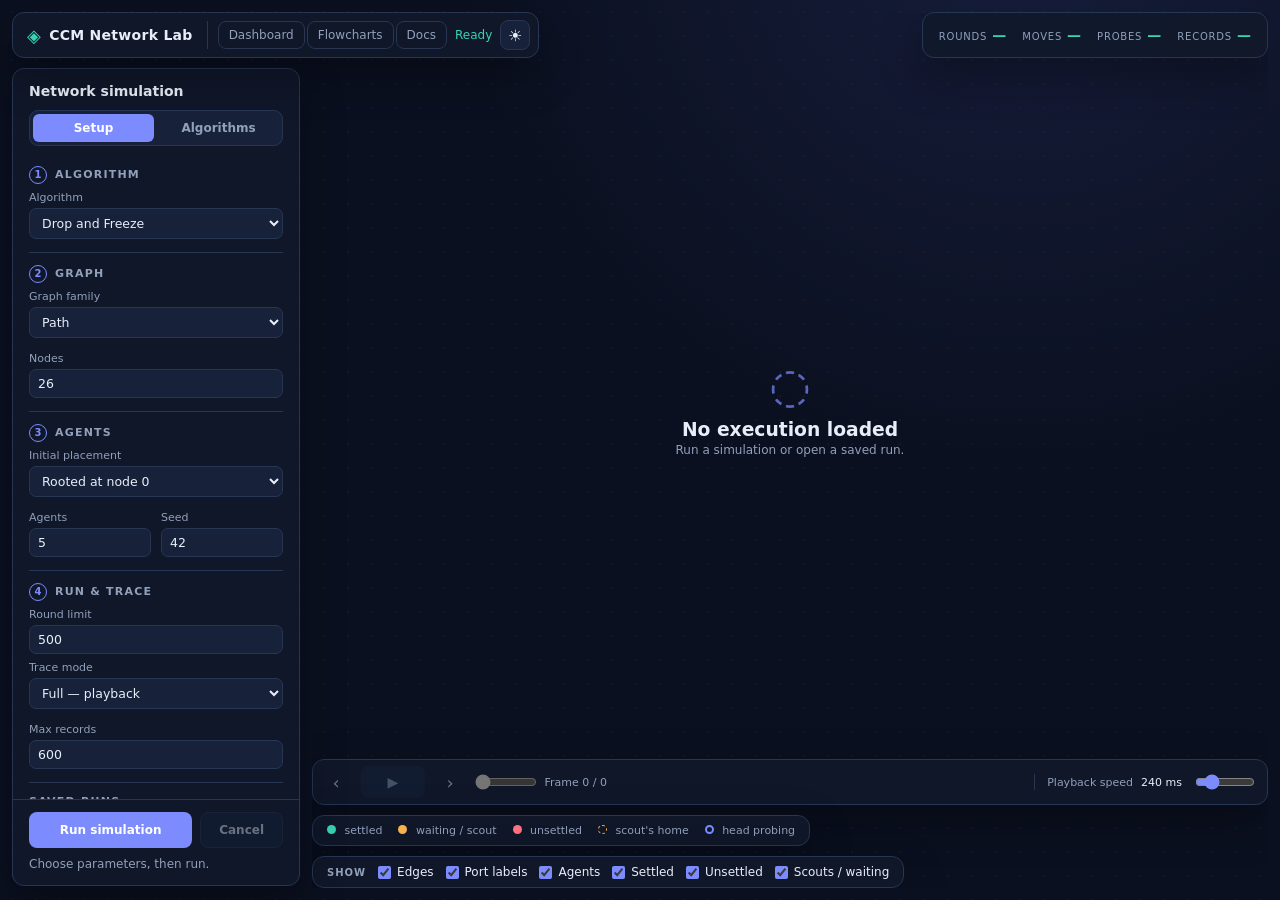
<file: index.html>
<!doctype html>
<html lang="en" data-theme="dark">
<head>
  <meta charset="utf-8">
  <meta name="viewport" content="width=device-width, initial-scale=1">
  <meta name="description" content="Interactive simulator for mobile-agent dispersion algorithms">
  <title>CCM Network Lab</title>
  <link rel="stylesheet" href="./app.css">
</head>
<body class="lab">
  <header class="topbar">
    <div class="brand"><span class="brand-mark" aria-hidden="true">◈</span><span>CCM Network Lab</span></div>
    <div class="top-actions">
      <nav class="top-nav" aria-label="Pages"><a class="text-link" href="./dashboard.html">Dashboard</a><a class="text-link" href="./docs.html">Flowcharts</a><a class="text-link" href="https://github.com/drdebmath/CCMModel/tree/main/docs" target="_blank" rel="noopener noreferrer">Docs</a></nav>
      <span id="engineState" class="engine-state" role="status">Loading…</span>
      <button id="themeToggle" class="icon-button" type="button" aria-label="Switch theme">☀</button>
      <button id="panelToggle" class="icon-button mobile-only" type="button" aria-label="Open controls">☰</button>
    </div>
  </header>

  <div class="app-shell">
    <aside id="controlPanel" class="controls" aria-label="Simulation controls">
      <div class="panel-heading"><div><p class="eyebrow">EXPERIMENT</p><h1>Network simulation</h1></div><button id="closePanel" class="icon-button mobile-only" type="button" aria-label="Close controls">×</button></div>

      <div class="panel-tabs" role="tablist" aria-label="Sidebar">
        <button id="tabParams" class="panel-tab" type="button" role="tab" aria-selected="true" aria-controls="paramsPane">Setup</button><button id="tabAlgos" class="panel-tab" type="button" role="tab" aria-selected="false" aria-controls="algosPane" tabindex="-1">Algorithms</button>
      </div>

      <div class="controls-body">
        <div id="paramsPane" class="tab-pane" role="tabpanel" aria-labelledby="tabParams">
        <section class="control-section"><h2><span class="step" aria-hidden="true">1</span>Algorithm</h2>
          <label>Algorithm<select id="algorithm"><option value="drop">Drop and Freeze</option><option value="help">Help by Scouts</option><option value="p1tree">P1Tree</option><option value="rooted_async">RootedAsync</option></select></label>
          <label id="scheduleWrap" class="hidden">Schedule<select id="schedule"><option value="sync">Synchronous (rounds)</option><option value="async">Asynchronous (epochs)</option></select></label>
          <div id="compareWrap" class="compare hidden">
            <button id="compareSchedules" class="secondary" type="button">Compare schedules</button>
            <p class="hint">Runs this input synchronously and under three seeded asynchronous orders. The final placement must agree.</p>
            <table id="compareTable" class="compare-table hidden" aria-label="Schedule comparison"></table>
          </div>
        </section>

        <section class="control-section"><h2><span class="step" aria-hidden="true">2</span>Graph</h2>
          <label>Graph family<select id="family"><option value="path">Path</option><option value="cycle">Cycle</option><option value="star">Star</option><option value="complete">Complete</option><option value="tree">Balanced tree</option><option value="grid">Grid</option><option value="random">Random connected</option></select></label>
          <div class="two-col"><label>Nodes<input id="nodes" type="number" min="1" max="10000" value="26" inputmode="numeric"></label><label id="gridColumnsWrap" class="hidden">Grid columns<input id="gridColumns" type="number" min="1" max="10000" value="5"></label><label id="treeBranchingWrap" class="hidden">Tree branching<input id="treeBranching" type="number" min="2" max="16" value="2" inputmode="numeric"></label></div>
        </section>

        <section class="control-section"><h2><span class="step" aria-hidden="true">3</span>Agents</h2>
          <label>Initial placement<select id="placement"><option value="rooted">Rooted at node 0</option><option value="groups">Seeded groups</option></select></label>
          <p id="placementNote" class="hint hidden">Help by Scouts, P1Tree and RootedAsync start every agent at node 0; only Drop and Freeze takes groups.</p>
          <div class="two-col"><label>Agents<input id="agents" type="number" min="1" max="10000" value="5" inputmode="numeric"></label><label>Seed<input id="seed" type="number" min="0" max="4294967295" value="42" inputmode="numeric"></label></div>
          <label id="groupsWrap" class="hidden">Groups<input id="groups" type="number" min="1" max="10000" value="3" inputmode="numeric" title="Agents are dealt round-robin onto this many seeded nodes"></label>
        </section>

        <section class="control-section"><h2><span class="step" aria-hidden="true">4</span>Run &amp; trace</h2>
          <label>Round limit<input id="roundLimit" type="number" min="1" max="1000000" value="500" inputmode="numeric"></label>
          <label>Trace mode<select id="traceMode"><option value="off">Off — fastest</option><option value="full" selected>Full — playback</option><option value="bounded">Bounded — capped</option></select></label>
          <div class="two-col"><label id="traceLimitWrap">Max records<input id="traceLimit" type="number" min="0" max="1000000" value="600"></label><label id="sampleEveryWrap" class="hidden">Sample every<input id="sampleEvery" type="number" min="1" max="1000000" value="4"></label></div>
        </section>

        <section class="control-section"><h2>Saved runs</h2>
          <div class="file-actions"><button id="export" class="secondary" type="button" disabled>Save run</button><label class="file-button secondary">Open saved run<input id="import" type="file" accept="application/json,.json"></label></div>
        </section>
        </div>

        <div id="algosPane" class="tab-pane" role="tabpanel" aria-labelledby="tabAlgos" hidden>
      <section class="control-section glossary"><h2>About the algorithms</h2>
        <p class="glossary-intro">Each algorithm disperses agents so that every node ends up holding at most one. They differ in how a node is chosen and who does the looking.</p>
        <details><summary>Drop and Freeze</summary><div><p>Runs in three phases per round. <b>Probe out:</b> the unsettled agents standing on a node fan out, one per distinct port, to look at a neighbour. <b>Probe back:</b> each returns carrying one bit — whether the node it saw was already occupied. <b>Move out:</b> if the current node is unoccupied one agent settles there and freezes, and the rest move on together through a port a probe reported empty. When no empty port is left the group backtracks along the port it first arrived by, so the walk is a DFS with the settled agents holding the tree.</p><p class="glossary-note"><b>Legacy baseline.</b> Preserves the behaviour of this repository's original implementation. Not a literal port of a published algorithm. <a href="https://github.com/drdebmath/CCMModel/blob/main/docs/algorithm-flowcharts.md#drop-and-freeze" target="_blank" rel="noopener noreferrer">Flowchart and code</a> · <a href="https://github.com/drdebmath/CCMModel/blob/main/docs/behavior-spec.md" target="_blank" rel="noopener noreferrer">behaviour spec</a></p></div></details>
        <details><summary>Help by Scouts</summary><div><p>Also a DFS, but settled agents help. A settled agent whose node can spare it <b>vacates</b> and travels with the unsettled group as a scout, which lets several ports be probed in the same round instead of one at a time. Scouts later <b>retrace</b> the tree in post-order and drop back onto the nodes they own, so the dispersion still ends one agent per node.</p><p class="glossary-note"><b>Legacy baseline.</b> Preserves the behaviour of this repository's original implementation. Not a literal port of a published algorithm. <a href="https://github.com/drdebmath/CCMModel/blob/main/docs/algorithm-flowcharts.md#help-by-scouts" target="_blank" rel="noopener noreferrer">Flowchart and code</a> · <a href="https://github.com/drdebmath/CCMModel/blob/main/docs/behavior-spec.md" target="_blank" rel="noopener noreferrer">behaviour spec</a></p></div></details>
        <details><summary>P1Tree</summary><div><p>Builds a <b>port-one tree</b>: a spanning tree in which every node has at least one incident tree edge carrying port 1 at one of its two ends. Each edge is classified by the pair of port numbers at its ends — <code>tp1</code>, <code>t11</code>, <code>t1q</code> or <code>tpq</code>, where <code>tpq</code> is the only kind with port 1 at neither end — and the DFS prefers them in the order <code>tp1 &gt; t11 ~ t1q &gt; tpq</code>. A node reached only through a <code>tpq</code> edge cannot keep it as its parent, so it is parked as <b>partiallyVisited</b> and waits; when the DFS later arrives from that node's port-1 neighbour, the tree edge is swapped for the port-1 one and the node becomes ordinary. Agents settle one per node as the DFS discovers them, which is the dispersion.</p><p><b>Parallel probe:</b> the scouts take a port each and step out together, then all return in the next round reporting what they found, so a neighbourhood search costs two rounds rather than two per port. The parent port is skipped. With fewer scouts than ports the assignment repeats.</p><p><b>Vacating:</b> a settled agent whose node can spare it travels with the head as a scout, which is what keeps enough scouts to probe in parallel once every agent has settled. A closing <b>retrace</b> walks the tree in post-order and puts each scout back on the node it owns.</p><p class="glossary-note">Implements Definition&nbsp;1, Algorithm&nbsp;2 (<code>DFS_P1Tree</code>), the parallel probe, vacating and retrace of Pattanayak, Kshemkalyani, Kumar, Molla and Sharma, <i>Optimal Dispersion Under Asynchrony</i> (arXiv:2507.01298). The scheduler here is synchronous, so these round counts are not the paper's O(k) epoch bound. <a href="https://github.com/drdebmath/CCMModel/blob/main/docs/algorithm-flowcharts.md#p1tree" target="_blank" rel="noopener noreferrer">Flowchart and code</a> · <a href="https://github.com/drdebmath/CCMModel/blob/main/docs/p1tree.md" target="_blank" rel="noopener noreferrer">implementation notes</a></p></div></details>
        <details><summary>RootedAsync</summary><div><p>The same paper's asynchronous algorithm, <code>RootedAsync</code>, built on the P1Tree above but run <b>agent by agent</b>. Each agent sees only the agents at its own node, writes its own memory and at most one of theirs, and moves along one port per cycle. A probe's answer comes from rules R1 to R3c: a scout that finds nobody home walks to the node's port-1 neighbour, and once more if needed, then the group recognises a vacated node from what its own members remember. The simulator checks every such answer against the truth and stops on any disagreement.</p><p>Pick the <b>Schedule</b> under the algorithm menu. <b>Synchronous</b> runs every agent once per round. <b>Asynchronous</b>, the paper's own setting, activates one agent at a time in a random order drawn from the seed, so agents overtake each other and a scout can sit on an edge, seen at neither end; time is then counted in <b>epochs</b>, the shortest intervals in which every agent completes a cycle. The final placement is the same either way.</p><p class="glossary-note">Implements Algorithms 2 to 6 of Pattanayak, Kshemkalyani, Kumar, Molla and Sharma, <i>Optimal Dispersion Under Asynchrony</i> (arXiv:2507.01298), with eleven repairs to the pseudocode, two of them found by the simulator's own check. <a href="https://github.com/Mr-Wide/CCMModel/blob/Mr-Wide-P1tree/docs/2507.01298-optimal-dispersion-under-asynchrony/gap-and-trace-note.md" target="_blank" rel="noopener noreferrer">Gap and trace note</a></p></div></details>
        <p class="glossary-note">Ports are numbered from 0 here, so the paper's <b>port 1</b> is the port labelled <b>0</b> in the view above.</p>
        <p class="glossary-note"><a href="https://github.com/drdebmath/CCMModel/tree/main/docs" target="_blank" rel="noopener noreferrer">All documentation</a>, including what each metric counts and what it does not.</p>
      </section>
        </div>
      </div>

      <div class="run-bar">
        <div class="run-actions"><button id="run" class="primary" type="button">Run simulation</button><button id="cancel" class="secondary" type="button" disabled>Cancel</button></div>
        <p id="message" class="message" role="status">Choose parameters, then run.</p>
      </div>
    </aside>

    <main class="workspace">
      <div class="workspace-head">
        <div><p class="eyebrow">LIVE VIEW</p><h2 id="runTitle">Ready to simulate</h2></div>
        <div class="metrics" aria-live="polite"><span><b id="rounds">—</b><small id="roundsUnit">rounds</small></span><span><b id="moves">—</b><small>moves</small></span><span><b id="probes">—</b><small>probes</small></span><span><b id="recordCount">—</b><small>records</small></span></div>
      </div>

      <div id="canvasWrap" class="canvas-wrap"><canvas id="networkCanvas" aria-label="Network visualization" tabindex="0"></canvas><div id="emptyState" class="empty-state"><span class="empty-icon">◌</span><h3>No execution loaded</h3><p>Run a simulation or open a saved run.</p></div><div id="tooltip" class="tooltip" hidden></div></div>

      <div class="playback" aria-label="Playback controls">
        <button id="prev" type="button" disabled aria-label="Previous frame">‹</button><button id="play" type="button" disabled aria-label="Play or pause">▶</button><button id="next" type="button" disabled aria-label="Next frame">›</button>
        <input id="timeline" type="range" min="0" max="0" value="0" disabled aria-label="Playback timeline">
        <span id="frameLabel">Frame 0 / 0</span>
        <span id="probeInfo" class="probe-info" aria-live="polite"></span>
        <label class="speed">Playback speed <output id="speedValue">240 ms</output><input id="speed" type="range" min="40" max="1000" step="20" value="240"></label>
      </div>

      <div class="view-bar">
        <div class="legend"><span><i class="dot settled"></i> settled</span><span><i class="dot waiting"></i> waiting / scout</span><span><i class="dot unsettled"></i> unsettled</span><span><i class="dot home"></i> scout's home</span><span><i class="dot probing"></i> head probing</span><span id="legendTip" class="legend-tip">Hover a node for details</span></div>
        <div class="view-filters" role="group" aria-label="Display filters"><span class="view-filters-title">Show</span><label><input id="showEdges" type="checkbox" checked> Edges</label><label><input id="showPorts" type="checkbox" checked> Port labels</label><label><input id="showAgents" type="checkbox" checked> Agents</label><label><input id="showSettled" type="checkbox" checked> Settled</label><label><input id="showUnsettled" type="checkbox" checked> Unsettled</label><label><input id="showScout" type="checkbox" checked> Scouts / waiting</label></div>
      </div>
    </main>
  </div>
  <div id="panelScrim" class="panel-scrim" aria-hidden="true"></div>
  <footer>CCM Network Lab · <a href="https://github.com/drdebmath/CCMModel">source</a></footer>
  <script>
    // Sidebar tabs work without the engine, so they live outside the WASM bootstrap.
    (() => {
      const tabs = [...document.querySelectorAll('.panel-tab')];
      const body = document.querySelector('.controls-body');
      const select = (tab) => {
        for (const t of tabs) {
          const on = t === tab;
          t.setAttribute('aria-selected', String(on));
          t.tabIndex = on ? 0 : -1;
          document.getElementById(t.getAttribute('aria-controls')).hidden = !on;
        }
        body.scrollTop = 0;
      };
      for (const tab of tabs) {
        tab.addEventListener('click', () => select(tab));
        tab.addEventListener('keydown', (event) => {
          const step = { ArrowRight: 1, ArrowLeft: -1 }[event.key];
          if (!step) return;
          const next = tabs[(tabs.indexOf(tab) + step + tabs.length) % tabs.length];
          select(next);
          next.focus();
        });
      }
    })();
  </script>
  <script type="module">
    // The manifest is fetched once here and the build id handed to main.js in
    // its own import URL, so the main thread does not request it twice.
    const engine = document.getElementById('engineState');
    const message = document.getElementById('message');
    try {
      const response = await fetch('./wasm/web/manifest.json', { cache: 'no-store' });
      if (!response.ok) throw new Error(`manifest returned ${response.status}`);
      const { buildId } = await response.json();
      if (!buildId) throw new Error('manifest has no build id');
      await import(`./main.js?v=${encodeURIComponent(buildId)}`);
    } catch (error) {
      // An uncaught throw here left the page on "Checking WASM..." forever with
      // the only trace in a console nobody is watching.
      engine.textContent = 'Unavailable';
      engine.className = 'engine-state error';
      message.textContent =
        `The simulator could not start (${error.message}). Try reloading the page.`;
      message.className = 'message error';
    }
  </script>
</body>
</html>
</file>
<file: app.css>
/* CCM Network Lab — application shell, controls, and canvas viewport.
 *
 * Layout contract: the page is a viewport-height flex column
 * (topbar / shell / footer).  The shell is a grid of controls + workspace, and
 * the workspace is a flex column whose canvas is the only element that
 * absorbs leftover space.  Every ancestor of the canvas therefore sets
 * `min-height:0` so the flex/grid automatic minimum size cannot push the
 * canvas past the fold.  The canvas is absolutely positioned inside its wrap
 * so its intrinsic size never feeds back into layout.
 */

/* ---------------------------------------------------------------- tokens - */

:root {
  font-family: Inter, ui-sans-serif, system-ui, -apple-system, BlinkMacSystemFont, "Segoe UI", sans-serif;
  color-scheme: dark;

  --bg: #0b1020;
  --panel: #11192b;
  --panel-2: #17223a;
  --border: #263653;
  --text: #e8eef9;
  --muted: #91a0bb;
  --accent: #7c8cff;
  --accent-2: #39d3b4;
  --warn: #f6b44f;
  --danger: #ff7183;
  --canvas: #0e1628;
  --shadow: 0 16px 45px #0005;

  /* Chrome heights are tokens so the drawer and any offset math stay in sync
   * with the real bars instead of repeating magic numbers. */
  --topbar-h: 64px;
  --footer-h: 41px;

  --sidebar-w: clamp(288px, 21vw, 352px);
  --workspace-pad: clamp(18px, 3vw, 38px);
  --workspace-gap: 15px;

  /* Floor for the canvas.  Capped against the viewport so a short window
   * shrinks the canvas instead of overflowing the page. */
  --canvas-min: min(440px, 46vh);
}

html[data-theme="light"] {
  color-scheme: light;
  --bg: #f4f7fb;
  --panel: #fff;
  --panel-2: #f0f4fa;
  --border: #d8e0ec;
  --text: #182237;
  --muted: #60708a;
  --canvas: #fbfcfe;
  --shadow: 0 16px 45px #31415b1c;
}

/* ------------------------------------------------------------------ base - */

* {
  box-sizing: border-box;
}

body {
  margin: 0;
  background: var(--bg);
  color: var(--text);
  background-image:
    radial-gradient(circle at 80% -10%, #586bda24, transparent 40%),
    radial-gradient(#ffffff08 1px, transparent 1px);
  background-size: auto, 24px 24px;

  /* A definite height, not min-height: the shell below resolves `flex:1`
   * against it, and without it the grid row sizes to the tall controls column
   * and pushes the canvas past the fold.  dvh keeps that height inside the
   * visible area when a mobile URL bar is showing; vh is the fallback.
   * Each column scrolls itself, so the page never does. */
  height: 100vh;
  height: 100dvh;
  overflow: hidden;
  display: flex;
  flex-direction: column;
}

button,
input,
select {
  font: inherit;
}

button {
  cursor: pointer;
}

button:disabled {
  cursor: not-allowed;
  opacity: .42;
}

/* ---------------------------------------------------------------- topbar - */

.topbar {
  flex: 0 0 auto;
  height: var(--topbar-h);
  padding: 0 clamp(16px, 3vw, 42px);
  border-bottom: 1px solid var(--border);
  display: flex;
  align-items: center;
  justify-content: space-between;
  gap: 12px;
  background: color-mix(in srgb, var(--panel) 88%, transparent);
  backdrop-filter: blur(12px);
  position: sticky;
  top: 0;
  z-index: 5;
}

.brand {
  display: flex;
  align-items: baseline;
  gap: 9px;
  font-weight: 700;
  letter-spacing: .02em;
  min-width: 0;
}

.brand > span {
  white-space: nowrap;
  overflow: hidden;
  text-overflow: ellipsis;
}

.brand small {
  color: var(--muted);
  font-size: 11px;
  font-weight: 500;
  letter-spacing: .08em;
  text-transform: uppercase;
  white-space: nowrap;
}

.brand-mark {
  color: var(--accent-2);
  font-size: 24px;
  flex: 0 0 auto;
}

.top-actions {
  display: flex;
  align-items: center;
  gap: 10px;
  flex: 0 0 auto;
}

.top-nav {
  display: flex;
  align-items: center;
  gap: 2px;
  padding-right: 10px;
  border-right: 1px solid var(--border);
}

.engine-state {
  font-size: 12px;
  color: var(--muted);
  white-space: nowrap;
}

.engine-state.ready {
  color: var(--accent-2);
}

.engine-state.error {
  color: var(--danger);
}

.icon-button {
  border: 1px solid var(--border);
  background: var(--panel-2);
  color: var(--text);
  border-radius: 9px;
  width: 34px;
  height: 34px;
  flex: 0 0 auto;
}

/* ----------------------------------------------------------------- shell - */

.app-shell {
  flex: 1 1 auto;
  min-height: 0;
  display: grid;
  grid-template-columns: minmax(0, var(--sidebar-w)) minmax(0, 1fr);
  grid-template-rows: minmax(0, 1fr);
  /* Neither column may push the pair wider than the shell. */
  max-width: 100%;
  overflow: hidden;
}

/* The panel is a column of three: heading, a scrolling body, and a run bar
 * pinned to the bottom so "Run simulation" never scrolls out of reach. */
.controls {
  min-height: 0;
  min-width: 0;
  background: color-mix(in srgb, var(--panel) 95%, transparent);
  border-right: 1px solid var(--border);
  display: flex;
  flex-direction: column;
  overflow: hidden;
}

.controls-body {
  flex: 1 1 auto;
  min-height: 0;
  overflow: auto;
  overscroll-behavior: contain;
  padding: 0 20px 12px;
}

.run-bar {
  flex: 0 0 auto;
  padding: 14px 20px 16px;
  border-top: 1px solid var(--border);
  background: var(--panel);
  box-shadow: 0 -10px 24px #0002;
}

.panel-scrim {
  display: none;
}

.panel-heading {
  flex: 0 0 auto;
  display: flex;
  justify-content: space-between;
  align-items: flex-start;
  gap: 12px;
  padding: 22px 20px 16px;
}

.eyebrow {
  color: var(--accent-2);
  font-size: 10px;
  font-weight: 750;
  letter-spacing: .15em;
  margin: 0 0 6px;
}

.panel-heading h1,
.workspace-head h2 {
  font-size: 20px;
  line-height: 1.2;
  margin: 0;
}

/* --------------------------------------------------------------- controls - */

/* Sidebar tabs: run parameters and the algorithm notes share the panel. */
.panel-tabs {
  flex: 0 0 auto;
  display: grid;
  grid-template-columns: 1fr 1fr;
  gap: 4px;
  margin: 0 20px 12px;
  padding: 3px;
  border: 1px solid var(--border);
  border-radius: 9px;
  background: var(--panel-2);
}

.panel-tab {
  border: 0;
  border-radius: 6px;
  background: transparent;
  color: var(--muted);
  font-size: 12px;
  font-weight: 650;
  padding: 7px 8px;
  cursor: pointer;
}

.panel-tab:hover {
  color: var(--text);
}

.panel-tab[aria-selected="true"] {
  background: var(--accent);
  color: #fff;
}

.tab-pane[hidden] {
  display: none;
}

/* Each pane opens directly under the tabs, so its first rule is redundant. */
.tab-pane > .control-section:first-child {
  border-top: 0;
  padding-top: 4px;
}

/* The setup pane runs slightly smaller than the rest of the page so every
 * section, through saved executions, fits a laptop-height panel. */
#paramsPane .control-section {
  padding: 12px 0 6px;
}

#paramsPane .control-section h2 {
  font-size: 11px;
  margin-bottom: 6px;
}

#paramsPane .control-section label {
  font-size: 11px;
  gap: 4px;
  margin: 7px 0;
}

#paramsPane input[type=number],
#paramsPane select {
  font-size: 12.5px;
  padding: 6px 8px;
}

#paramsPane .two-col {
  row-gap: 0;
}

#paramsPane .secondary {
  padding: 8px 10px;
  font-size: 11.5px;
}

#paramsPane .help-note {
  font-size: 11px;
}

.control-section {
  border-top: 1px solid var(--border);
  padding: 16px 0 10px;
  min-width: 0;
}

.control-section h2 {
  display: flex;
  align-items: center;
  font-size: 12px;
  text-transform: uppercase;
  letter-spacing: .11em;
  color: var(--muted);
  margin: 0 0 12px;
}

/* Numbered steps: the sections read top to bottom in the order a run is set up. */
.step {
  display: inline-grid;
  place-items: center;
  width: 18px;
  height: 18px;
  margin-right: 8px;
  border-radius: 50%;
  border: 1px solid var(--accent);
  color: var(--accent);
  font-size: 10px;
  letter-spacing: 0;
}

.control-section label {
  position: relative;
  display: flex;
  flex-direction: column;
  min-width: 0;
  gap: 6px;
  font-size: 12px;
  color: var(--muted);
  margin: 10px 0;
}

/* The live slider value sits on the label's own line.  Taking it out of flow
 * beats the negative-margin pull it replaces: the range input below keeps its
 * natural position at every width. */
.control-section label > output {
  position: absolute;
  top: 0;
  right: 0;
  color: var(--text);
  font-size: 11px;
}

/* auto-fit collapses these to one column when the panel is narrow, so no
 * breakpoint has to know how many fields a row holds. */
.two-col {
  display: grid;
  grid-template-columns: repeat(auto-fit, minmax(118px, 1fr));
  gap: 10px;
}

.two-col label {
  min-width: 0;
}

input[type=number],
select {
  width: 100%;
  border: 1px solid var(--border);
  border-radius: 7px;
  background: var(--panel-2);
  color: var(--text);
  padding: 8px 9px;
  outline: none;
}

input:focus,
select:focus,
button:focus-visible {
  border-color: var(--accent);
  box-shadow: 0 0 0 3px #7c8cff30;
  outline: none;
}

input[type=range] {
  accent-color: var(--accent);
  width: 100%;
  /* The UA stylesheet puts a 2px margin on inputs. Combined with width:100%
     that is wider than the container, which gave the control panel a permanent
     horizontal scrollbar. */
  margin: 0;
  min-width: 0;
}

.checks {
  display: grid;
  grid-template-columns: repeat(auto-fit, minmax(112px, 1fr));
  gap: 10px;
}

.checks label {
  display: flex;
  flex-direction: row;
  align-items: center;
  gap: 7px;
  margin: 0;
  color: var(--text);
  font-size: 12px;
}

.checks input {
  accent-color: var(--accent);
  flex: 0 0 auto;
}

.file-actions {
  display: grid;
  grid-template-columns: repeat(auto-fit, minmax(120px, 1fr));
  gap: 8px;
  margin-bottom: 12px;
}

/* Run takes the width; the second button only needs to be findable. */
.run-actions {
  display: grid;
  grid-template-columns: minmax(0, 1fr) auto;
  gap: 8px;
}

.run-actions .secondary {
  padding-inline: 18px;
}

.primary,
.secondary {
  border: 1px solid transparent;
  border-radius: 8px;
  padding: 10px 12px;
  font-size: 12px;
  font-weight: 700;
}

.primary {
  background: var(--accent);
  color: #fff;
}

.primary:hover {
  filter: brightness(1.1);
}

.secondary {
  background: var(--panel-2);
  color: var(--text);
  border-color: var(--border);
}

.secondary:hover {
  border-color: var(--accent);
}

.file-button {
  text-align: center;
  cursor: pointer;
}

.file-button input {
  display: none;
}

.message {
  min-height: 2.9em;
  margin: 10px 0 0;
  color: var(--muted);
  font-size: 12px;
  line-height: 1.45;
}

.message.error {
  color: var(--danger);
}

.message.busy {
  color: var(--warn);
}
/* ------------------------------------------------------------ dashboard --- */

.text-link {
  color: var(--muted);
  text-decoration: none;
  font-size: 12px;
  padding: 6px 10px;
  border-radius: 8px;
  border: 1px solid var(--border);
  white-space: nowrap;
}

.text-link:hover {
  color: var(--text);
  border-color: var(--accent);
}

/* The chart needs less height than the network view; the table below it gets
   the remainder. */
.chart-wrap {
  flex: 1 1 auto;
  min-height: min(340px, 42vh);
}

.chart-legend {
  flex: 0 0 auto;
  display: flex;
  flex-wrap: wrap;
  gap: 8px 18px;
  font-size: 11px;
  color: var(--muted);
}

.chart-legend span {
  display: inline-flex;
  align-items: center;
  gap: 7px;
}

.swatch {
  display: inline-block;
  width: 10px;
  height: 10px;
  border-radius: 3px;
  flex: 0 0 auto;
}

/* The table is the relief for the light-mode contrast warning on three series
   slots, and the form numbers are actually read from. It scrolls in its own
   box so a wide sweep never widens the page. */
.results-scroll {
  flex: 0 1 auto;
  min-height: 0;
  overflow: auto;
  border: 1px solid var(--border);
  border-radius: 12px;
  background: var(--panel);
}

.results-table table {
  border-collapse: collapse;
  width: 100%;
  font-size: 11.5px;
}

.results-table th,
.results-table td {
  padding: 7px 12px;
  text-align: right;
  white-space: nowrap;
  border-bottom: 1px solid var(--border);
}

.results-table thead th {
  position: sticky;
  top: 0;
  background: var(--panel-2);
  color: var(--muted);
  font-weight: 600;
  text-align: right;
}

/* The first column holds names, not numbers, in both the head and the body. */
.results-table thead th:first-child {
  text-align: left;
}

.results-table tbody th {
  text-align: left;
  font-weight: 600;
  color: var(--text);
  display: flex;
  align-items: center;
  gap: 8px;
}

.results-table td {
  color: var(--text);
  font-variant-numeric: tabular-nums;
}

/* A run that hit its round limit did not disperse; its number is a floor, not
   a cost, and the chart draws the same point hollow. */
.results-table td.capped {
  color: var(--warn);
}

.results-table td.capped::after {
  content: "*";
}

.results-table tbody tr:last-child th,
.results-table tbody tr:last-child td {
  border-bottom: 0;
}

@media (max-width: 900px) {
  .chart-wrap {
    min-height: min(300px, 46vh);
  }
}
/* ---------------------------------------------------------- docs page --- */

.docs-shell {
  flex: 1 1 auto;
  min-height: 0;
  display: flex;
  flex-direction: column;
  gap: 12px;
  padding: clamp(14px, 2.2vw, 26px);
}

.docs-bar {
  display: flex;
  flex-wrap: wrap;
  align-items: center;
  justify-content: space-between;
  gap: 12px;
}

.chart-tabs {
  display: flex;
  flex-wrap: wrap;
  gap: 8px;
}

.chart-tab {
  border: 1px solid var(--border);
  background: var(--panel-2);
  color: var(--muted);
  border-radius: 999px;
  padding: 8px 16px;
  font-size: 12px;
  font-weight: 650;
}

.chart-tab:hover {
  color: var(--text);
  border-color: var(--accent);
}

.chart-tab.active {
  background: var(--accent);
  border-color: var(--accent);
  color: #fff;
}

.zoom-controls {
  display: flex;
  align-items: center;
  gap: 8px;
}

.zoom-level {
  font-size: 11px;
  color: var(--muted);
  min-width: 44px;
  text-align: center;
  font-variant-numeric: tabular-nums;
}

.docs-hint {
  margin: 0;
  font-size: 11.5px;
  color: var(--muted);
}

.docs-main {
  flex: 1 1 auto;
  min-height: 0;
  display: grid;
  grid-template-columns: minmax(0, 1fr) minmax(0, 0fr);
  /* Bounds the row: without it the code pane's content sets the row height and
     the chart, which is sized to the row, grows with it. */
  grid-template-rows: minmax(0, 1fr);
  gap: 0;
  transition: grid-template-columns .18s ease;
}

/* The code pane takes its share only once something is being read. */
.docs-main:has(.code-pane.open) {
  grid-template-columns: minmax(0, 1fr) minmax(0, 460px);
  gap: 14px;
}

.charts {
  position: relative;
  min-width: 0;
  min-height: min(620px, 68vh);
  border: 1px solid var(--border);
  border-radius: 14px;
  background: var(--canvas);
  box-shadow: var(--shadow);
  overflow: hidden;
  cursor: grab;
}

.charts:active {
  cursor: grabbing;
}

.chart-panel {
  position: absolute;
  inset: 0;
  display: flex;
  flex-direction: column;
}

.chart-blurb {
  margin: 0;
  padding: 14px 18px;
  font-size: 11.5px;
  line-height: 1.55;
  color: var(--muted);
  border-bottom: 1px solid var(--border);
  background: color-mix(in srgb, var(--panel) 70%, transparent);
  position: relative;
  z-index: 1;
}

.chart-frame {
  flex: 1 1 auto;
  min-height: 0;
  overflow: hidden;
}

/* The stage fills the frame and the SVG's viewBox does the fitting, so a scale
   of 1 already shows the whole chart as large as it will go. Zoom is then
   purely the reader's, not a correction for a badly sized diagram. */
.chart-stage {
  width: 100%;
  height: 100%;
  transform-origin: center center;
  will-change: transform;
}

.chart {
  width: 100%;
  height: 100%;
  display: block;
}

/* --- diagram marks. Written against the theme tokens so the charts follow
   the light/dark toggle instead of baking one theme in. --- */

.chart .edge {
  fill: none;
  stroke: var(--border);
  stroke-width: 1.6;
}

.chart .edge.aside {
  stroke-dasharray: 4 4;
  opacity: .75;
}

.chart marker path {
  fill: var(--border);
}

.chart .edge-label {
  fill: var(--muted);
  font-size: 11px;
  font-family: Inter, ui-sans-serif, system-ui, sans-serif;
  text-anchor: middle;
  dominant-baseline: middle;
  paint-order: stroke;
  stroke: var(--canvas);
  stroke-width: 4px;
  stroke-linejoin: round;
}

.chart .node text {
  fill: var(--text);
  font-size: 12.5px;
  font-family: ui-monospace, SFMono-Regular, Menlo, monospace;
  text-anchor: middle;
  dominant-baseline: middle;
  pointer-events: none;
}

.chart .node rect,
.chart .node polygon {
  fill: var(--panel-2);
  stroke: var(--border);
  stroke-width: 1.4;
}

.chart .entry rect {
  fill: color-mix(in srgb, var(--accent) 22%, var(--panel-2));
  stroke: var(--accent);
}

.chart .terminal rect {
  fill: color-mix(in srgb, var(--accent-2) 18%, var(--panel-2));
  stroke: var(--accent-2);
}

.chart .aside rect {
  fill: transparent;
  stroke-dasharray: 5 4;
}

.chart .aside text {
  fill: var(--muted);
  font-size: 11.5px;
}

/* A box that carries code invites a click. */
.chart .has-code {
  cursor: pointer;
}

.chart .has-code:hover rect,
.chart .has-code:hover polygon,
.chart .has-code:focus-visible rect,
.chart .has-code:focus-visible polygon {
  stroke: var(--accent);
  stroke-width: 2.2;
}

.chart .has-code:focus-visible {
  outline: none;
}

.chart .selected rect,
.chart .selected polygon {
  stroke: var(--accent);
  stroke-width: 2.6;
  fill: color-mix(in srgb, var(--accent) 16%, var(--panel-2));
}

/* --- the code pane --- */

.code-pane {
  min-width: 0;
  min-height: 0;
  overflow: hidden;
  display: none;
  flex-direction: column;
  border: 1px solid var(--border);
  border-radius: 14px;
  background: var(--panel);
  box-shadow: var(--shadow);
}

.code-pane.open {
  display: flex;
}

.code-head {
  display: flex;
  align-items: flex-start;
  justify-content: space-between;
  gap: 12px;
  padding: 14px 16px 6px;
}

.code-head h2 {
  margin: 0;
  font-size: 15px;
  font-family: ui-monospace, SFMono-Regular, Menlo, monospace;
}

.code-source {
  margin: 0;
  padding: 0 16px 10px;
  font-size: 10.5px;
  color: var(--muted);
  font-family: ui-monospace, SFMono-Regular, Menlo, monospace;
  border-bottom: 1px solid var(--border);
}

.code-body {
  flex: 1 1 auto;
  min-height: 0;
  margin: 0;
  padding: 14px 16px;
  overflow: auto;
  font-family: ui-monospace, SFMono-Regular, Menlo, monospace;
  font-size: 11.5px;
  line-height: 1.55;
  color: var(--text);
  tab-size: 4;
  white-space: pre;
}

@media (max-width: 900px) {
  /* One column, so the two panes stack and the page scrolls instead of each
     pane scrolling inside a fixed shell. */
  body:has(.docs-shell) {
    height: auto;
    min-height: 100vh;
    min-height: 100dvh;
    overflow: visible;
  }

  .docs-main,
  .docs-main:has(.code-pane.open) {
    grid-template-columns: minmax(0, 1fr);
    grid-template-rows: auto auto;
    gap: 14px;
  }

  .charts {
    min-height: min(460px, 56vh);
  }

  .code-pane {
    max-height: 70vh;
  }
}

/* ----------------------------------------------------------- glossary --- */

.glossary summary {
  cursor: pointer;
  padding: 7px 0;
  font-size: 12px;
  font-weight: 650;
  color: var(--text);
  list-style: none;
  display: flex;
  align-items: center;
  gap: 7px;
}

/* Replace the default marker with one that rotates, so the control reads the
   same in every browser. */
.glossary summary::-webkit-details-marker {
  display: none;
}

.glossary summary::before {
  content: "\25b8";
  color: var(--accent-2);
  transition: transform .15s ease;
  flex: 0 0 auto;
}

.glossary details[open] > summary::before {
  transform: rotate(90deg);
}

.glossary details {
  border-bottom: 1px solid var(--border);
}

.glossary details:last-of-type {
  border-bottom: 0;
}

.glossary details > div {
  padding: 0 0 12px 16px;
}

.glossary p {
  margin: 0 0 8px;
  font-size: 11.5px;
  line-height: 1.55;
  color: var(--muted);
}

.glossary p:last-child {
  margin-bottom: 0;
}

.glossary b {
  color: var(--text);
  font-weight: 650;
}

.glossary code {
  font-family: ui-monospace, SFMono-Regular, Menlo, monospace;
  font-size: 10.5px;
  padding: 1px 4px;
  border-radius: 4px;
  background: var(--panel-2);
  border: 1px solid var(--border);
  color: var(--text);
  white-space: nowrap;
}

.glossary-intro {
  margin-bottom: 10px;
}

.glossary-note {
  font-size: 10.5px;
  opacity: .82;
}

/* Links out to the documentation. They sit inside muted note text, so they
   carry the accent to stay findable without shouting. */
.glossary a,
.help-note a {
  color: var(--accent);
  text-decoration: none;
  border-bottom: 1px solid transparent;
}

.glossary a:hover,
.help-note a:hover {
  border-bottom-color: currentColor;
}

@media (prefers-reduced-motion: reduce) {
  .glossary summary::before {
    transition: none;
  }
}

.help-note {
  font-size: 11px;
  line-height: 1.45;
  color: var(--muted);
  opacity: .85;
}

/* ------------------------------------------------------------- workspace - */

.workspace {
  min-width: 0;
  min-height: 0;
  overflow: auto;
  display: flex;
  flex-direction: column;
  padding: var(--workspace-pad);
  gap: var(--workspace-gap);
}

.workspace-head {
  flex: 0 0 auto;
  display: flex;
  flex-wrap: wrap;
  align-items: flex-end;
  justify-content: space-between;
  gap: 12px 20px;
}

.workspace-head h2 {
  font-size: clamp(20px, 3vw, 29px);
}

.metrics {
  display: flex;
  flex-wrap: wrap;
  gap: clamp(12px, 3vw, 28px);
}

.metrics span {
  display: flex;
  flex-direction: column;
  align-items: flex-end;
}

.metrics b {
  font-size: 17px;
  color: var(--accent-2);
}

.metrics small {
  color: var(--muted);
  font-size: 10px;
  text-transform: uppercase;
  letter-spacing: .08em;
}

/* -------------------------------------------------- canvas viewport ----- */

/* The only element that grows.  `min-height:0` is deliberately absent here:
 * --canvas-min is the floor, and it is viewport-relative so it can never
 * demand more room than the workspace has. */
.canvas-wrap {
  position: relative;
  flex: 1 1 auto;
  min-height: var(--canvas-min);
  border: 1px solid var(--border);
  border-radius: 14px;
  background: var(--canvas);
  box-shadow: var(--shadow);
  overflow: hidden;
}

/* Absolute so the canvas bitmap never contributes intrinsic height back to
 * the flex column.  Rust sizes the backing store from the wrap's client rect. */
.canvas-wrap canvas {
  position: absolute;
  inset: 0;
  display: block;
  width: 100%;
  height: 100%;
}

.empty-state {
  position: absolute;
  inset: 0;
  display: grid;
  place-content: center;
  text-align: center;
  color: var(--muted);
  pointer-events: none;
  padding: 16px;
}

.empty-state h3 {
  color: var(--text);
  margin: 10px 0 3px;
}

.empty-state p {
  font-size: 12px;
  margin: 0;
}

.empty-icon {
  font-size: 48px;
  line-height: 1;
  color: var(--accent);
  opacity: .7;
}

.tooltip {
  position: absolute;
  z-index: 2;
  max-width: 230px;
  padding: 10px 12px;
  border: 1px solid var(--border);
  border-radius: 8px;
  background: var(--panel);
  box-shadow: var(--shadow);
  font-size: 11px;
  line-height: 1.55;
  pointer-events: none;
}

/* -------------------------------------------------- playback and legend - */

/* Flex rather than a fixed grid: the frame counter drops to its own line
 * before the transport buttons or the scrubber are squeezed. */
.playback {
  flex: 0 0 auto;
  display: flex;
  flex-wrap: wrap;
  align-items: center;
  gap: 8px;
}

.playback button {
  border: 1px solid var(--border);
  background: var(--panel-2);
  color: var(--text);
  border-radius: 7px;
  height: 34px;
  width: 38px;
  font-size: 20px;
  flex: 0 0 auto;
  display: grid;
  place-items: center;
  padding: 0;
}

.playback #play {
  width: 42px;
}

.playback > input {
  accent-color: var(--accent);
  flex: 1 1 140px;
  min-width: 0;
}

.playback > span {
  font-size: 11px;
  color: var(--muted);
  white-space: nowrap;
}

/* Speed lives with the transport it controls rather than in the setup panel. */
.speed {
  flex: 0 1 230px;
  display: flex;
  align-items: center;
  gap: 8px;
  margin-left: auto;
  padding-left: 12px;
  border-left: 1px solid var(--border);
  font-size: 11px;
  color: var(--muted);
  white-space: nowrap;
}

.speed output {
  color: var(--text);
  min-width: 46px;
}

.speed input {
  flex: 1 1 80px;
  min-width: 60px;
}

/* Legend on the left, view toggles on the right: both describe the canvas. */
.view-bar {
  flex: 0 0 auto;
  display: flex;
  flex-wrap: wrap;
  align-items: center;
  justify-content: space-between;
  gap: 10px 24px;
  padding-top: 10px;
  border-top: 1px solid var(--border);
}

.view-filters {
  display: flex;
  flex-wrap: wrap;
  align-items: center;
  gap: 6px 14px;
  font-size: 12px;
}

.view-filters-title {
  color: var(--muted);
  font-size: 10px;
  font-weight: 700;
  letter-spacing: .1em;
  text-transform: uppercase;
}

.view-filters label {
  display: flex;
  align-items: center;
  gap: 6px;
  color: var(--text);
  cursor: pointer;
  white-space: nowrap;
}

.view-filters input {
  accent-color: var(--accent);
  margin: 0;
}

.legend {
  flex: 0 0 auto;
  display: flex;
  align-items: center;
  gap: 16px;
  color: var(--muted);
  font-size: 11px;
  flex-wrap: wrap;
}

.dot {
  display: inline-block;
  width: 9px;
  height: 9px;
  border-radius: 50%;
  margin-right: 5px;
}

.dot.settled {
  background: var(--accent-2);
}

.dot.waiting {
  background: var(--warn);
}

.dot.unsettled {
  background: var(--danger);
}

.dot.home {
  background: transparent;
  border: 1.5px dashed var(--warn);
}

.dot.probing {
  background: transparent;
  border: 2px solid #7c8cff;
}

.probe-info {
  flex: 1 1 100%;
  color: var(--muted);
  font-size: 12px;
  min-height: 1em;
}

.compare {
  display: grid;
  gap: 6px;
}

.compare .hint,
#placementNote {
  margin: 0;
  color: var(--muted);
  font-size: 11px;
}

.compare-table {
  width: 100%;
  border-collapse: collapse;
  font-size: 11px;
}

.compare-table th,
.compare-table td {
  padding: 3px 4px;
  text-align: left;
  border-bottom: 1px solid rgba(127, 127, 127, .25);
}

.legend-tip {
  font-style: italic;
  opacity: .85;
}

/* ---------------------------------------------------------------- footer - */

footer {
  flex: 0 0 auto;
  height: var(--footer-h);
  border-top: 1px solid var(--border);
  display: flex;
  align-items: center;
  justify-content: center;
  gap: 4px;
  color: var(--muted);
  font-size: 11px;
  padding: 0 12px;
  text-align: center;
}

footer a {
  color: var(--accent);
}

/* ------------------------------------------------------------- utilities - */

.hidden {
  display: none !important;
}

.mobile-only {
  display: none;
}

/* ========================================================= floating lab = */

/* Main page on a desktop-sized screen: the dotted backdrop runs edge to edge
 * and every piece of chrome floats on it as a card.  The canvas wrap is the
 * box between those cards, not the whole screen, so the graph layout - which
 * Rust fits to the wrap - never puts a node underneath one.  These queries
 * are the exact complement of drawer mode below, which takes over unchanged. */
@media (min-width: 1025px), (min-width: 901px) and (min-height: 561px) {
  body.lab {
    --float-gap: 12px;
    --bar-h: 46px;
    --float-bg: color-mix(in srgb, var(--panel) 90%, transparent);
    display: block;
  }

  .lab .float-card,
  .lab .topbar,
  .lab .controls,
  .lab .workspace-head,
  .lab .playback,
  .lab .legend,
  .lab .view-filters {
    background: var(--float-bg);
    border: 1px solid var(--border);
    border-radius: 12px;
    box-shadow: var(--shadow);
    backdrop-filter: blur(10px);
  }

  /* Toolbar: a pill in the top-left corner rather than a full-width bar. */
  .lab .topbar {
    position: fixed;
    top: var(--float-gap);
    left: var(--float-gap);
    height: var(--bar-h);
    padding: 0 8px 0 14px;
    gap: 14px;
    justify-content: flex-start;
    border-bottom: 1px solid var(--border);
  }

  .lab .brand {
    align-items: center;
    font-size: 14px;
    gap: 8px;
  }

  .lab .brand-mark {
    font-size: 18px;
  }

  .lab .brand small {
    display: none;
  }

  .lab .top-actions {
    gap: 8px;
  }

  .lab .top-nav {
    border-right: 0;
    padding-right: 0;
    border-left: 1px solid var(--border);
    padding-left: 10px;
  }

  .lab .top-nav .text-link {
    font-size: 12px;
  }

  .lab .icon-button {
    width: 30px;
    height: 30px;
    border-radius: 8px;
  }

  .lab footer {
    display: none;
  }

  .lab .app-shell {
    display: block;
  }

  /* Settings: a card under the toolbar, as tall as its content and never
   * taller than the screen; the body inside it scrolls. */
  .lab .controls {
    position: fixed;
    z-index: 4;
    top: calc(var(--float-gap) * 2 + var(--bar-h) - 2px);
    left: var(--float-gap);
    width: var(--sidebar-w);
    max-height: calc(100vh - var(--bar-h) - var(--float-gap) * 3);
    max-height: calc(100dvh - var(--bar-h) - var(--float-gap) * 3);
    overflow: hidden;
  }

  .lab .panel-heading {
    padding: 14px 16px 10px;
  }

  .lab .panel-heading .eyebrow {
    display: none;
  }

  .lab .panel-heading h1 {
    font-size: 14px;
  }

  .lab .panel-tabs {
    margin: 0 16px 8px;
  }

  .lab .controls-body {
    padding: 0 16px 8px;
  }

  .lab .run-bar {
    padding: 12px 16px;
    background: transparent;
    box-shadow: none;
  }

  .lab .message {
    min-height: 0;
    margin-top: 8px;
  }

  /* Everything right of the settings card: stats on top, the canvas, then the
   * transport and the legend along the bottom. */
  .lab .workspace {
    position: fixed;
    top: var(--float-gap);
    right: var(--float-gap);
    bottom: var(--float-gap);
    left: calc(var(--sidebar-w) + var(--float-gap) * 2);
    padding: 0;
    gap: 10px;
    display: flex;
    flex-direction: column;
  }

  /* Stats: a pill in the top-right corner, level with the toolbar.  It keeps
   * to the right so the toolbar can extend over the canvas column. */
  .lab .workspace-head {
    flex: 0 0 var(--bar-h);
    align-self: flex-end;
    max-width: calc(100% - 250px);
    min-width: 0;
    display: flex;
    align-items: center;
    gap: 18px;
    padding: 0 16px;
  }

  .lab .workspace-head > div:first-child {
    min-width: 0;
  }

  .lab .workspace-head .eyebrow {
    display: none;
  }

  .lab .workspace-head h2 {
    font-size: 13px;
    font-weight: 650;
    white-space: nowrap;
    overflow: hidden;
    text-overflow: ellipsis;
  }

  .lab .metrics {
    flex: 0 0 auto;
    flex-wrap: nowrap;
    gap: 16px;
    padding-left: 16px;
    border-left: 1px solid var(--border);
  }

  .lab .metrics span {
    flex-direction: row;
    align-items: baseline;
    gap: 5px;
  }

  .lab .metrics b {
    font-size: 14px;
  }

  .lab .metrics small {
    order: -1;
    font-size: 10px;
  }

  /* The canvas sits straight on the backdrop: no frame, no fill. */
  .lab .canvas-wrap {
    min-height: 0;
    border: 0;
    border-radius: 0;
    background: transparent;
    box-shadow: none;
    overflow: visible;
  }

  .lab .playback {
    flex-wrap: nowrap;
    padding: 6px 12px 6px 6px;
    gap: 8px;
  }

  .lab .playback button {
    height: 32px;
    width: 34px;
    font-size: 18px;
    border-color: transparent;
    background: transparent;
  }

  .lab .playback #play {
    width: 64px;
    background: var(--accent);
    color: #fff;
    font-size: 14px;
  }

  .lab .playback #play:disabled {
    background: var(--panel-2);
    color: var(--muted);
  }

  .lab .speed {
    flex: 0 0 210px;
  }

  .lab .view-bar {
    border-top: 0;
    padding: 0;
    flex-wrap: nowrap;
    gap: 10px;
  }

  .lab .legend,
  .lab .view-filters {
    padding: 8px 14px;
    flex-wrap: nowrap;
    min-width: 0;
  }

  /* The hint text is the part that gives way, so the filters never get
   * pushed off screen by a long message. */
  .lab .legend {
    flex: 0 1 auto;
  }

  .lab .legend > span:not(.legend-tip) {
    flex: 0 0 auto;
    white-space: nowrap;
  }

  .lab .legend-tip {
    min-width: 0;
    white-space: nowrap;
    overflow: hidden;
    text-overflow: ellipsis;
  }

  .lab .view-filters {
    flex: 0 0 auto;
  }

  .lab .view-filters {
    gap: 12px;
    overflow-x: auto;
  }
}

/* Laptop widths: the run title gives way before the counters do. */
@media (min-width: 1025px) and (max-width: 1280px),
  (min-width: 901px) and (max-width: 1024px) and (min-height: 561px) {
  .lab .workspace-head > div:first-child,
  .lab .legend-tip {
    display: none;
  }

  .lab .metrics {
    border-left: 0;
    padding-left: 0;
  }

  .lab .view-bar {
    flex-wrap: wrap;
  }
}

/* ============================================================ breakpoints = */

/* Compact desktop: reclaim workspace width before the sidebar has to go. */
@media (max-width: 1180px) {
  :root {
    --sidebar-w: 272px;
    --workspace-gap: 12px;
  }

  .metrics {
    gap: 16px;
  }

  .metrics b {
    font-size: 15px;
  }
}

/* Drawer mode.  Two triggers: narrow viewports, and short-and-not-wide ones
 * (landscape phones), where a permanent 272px sidebar would leave nothing.
 * 900px keeps 768px tablet portrait out of the old cramped two-column zone. */
@media (max-width: 900px), (max-width: 1024px) and (max-height: 560px) {
  :root {
    --topbar-h: 58px;
    --canvas-min: min(300px, 40vh);
  }

  .mobile-only {
    display: block;
  }

  .brand small {
    display: none;
  }

  .engine-state {
    display: none;
  }

  .app-shell {
    display: block;
  }

  .controls {
    position: fixed;
    z-index: 10;
    left: 0;
    top: var(--topbar-h);
    bottom: 0;
    width: min(330px, 92vw);
    border-right: 1px solid var(--border);
    background: var(--panel);
    transform: translateX(-102%);
    transition: transform .2s ease;
    box-shadow: var(--shadow);
  }

  .controls.open {
    transform: translateX(0);
  }

  /* Dismiss target for the drawer; only exists while the drawer is open. */
  .panel-scrim.open {
    display: block;
    position: fixed;
    inset: var(--topbar-h) 0 0 0;
    z-index: 9;
    background: #05080f80;
    backdrop-filter: blur(2px);
  }

  /* The workspace is no longer a grid child, so it needs the viewport height
   * relationship restated to keep the canvas inside the fold. */
  /* The shell is no longer a grid here, so the workspace has to restate its
     own height. Definite, not a minimum: the canvas is the flex child that
     absorbs whatever the surrounding controls leave, and against a minimum it
     could only grow, which pushed the footer off screen. */
  .workspace {
    height: calc(100vh - var(--topbar-h) - var(--footer-h));
    height: calc(100dvh - var(--topbar-h) - var(--footer-h));
    min-height: 0;
    overflow: auto;
    padding: 18px 14px;
  }

  .workspace-head {
    align-items: flex-start;
    flex-direction: column;
  }

  .metrics {
    width: 100%;
    justify-content: space-between;
  }

  .metrics span {
    align-items: flex-start;
  }

  .top-nav {
    padding-right: 4px;
  }

  .view-bar {
    flex-direction: column;
    align-items: flex-start;
  }
}

/* Phone: single-column controls and a full-width scrubber row.  The page
 * links need the topbar width more than the wordmark does, so only the mark
 * stays. */
@media (max-width: 560px) {
  .brand > span:not(.brand-mark) {
    display: none;
  }

  .top-nav {
    padding-right: 0;
    border-right: 0;
  }

  .top-nav .text-link {
    padding: 6px 7px;
  }

  :root {
    --canvas-min: min(240px, 34vh);
  }

  .workspace {
    padding: 14px 12px;
  }

  .two-col,
  .checks,
  .file-actions {
    grid-template-columns: 1fr;
  }

  .metrics {
    gap: 12px;
  }

  .metrics b {
    font-size: 14px;
  }

  .playback > input {
    flex: 1 1 100%;
    order: 1;
  }

  .playback > span {
    order: 2;
  }

  .speed {
    order: 3;
    flex: 1 1 100%;
    margin-left: 0;
    padding-left: 0;
    border-left: 0;
  }
}

/* Short viewports (landscape phones, split-screen): shed chrome so the
 * canvas keeps a usable share of the height. */
@media (max-height: 620px) {
  :root {
    --workspace-gap: 10px;
    --canvas-min: 180px;
  }

  .workspace {
    padding: 12px;
  }

  .workspace-head h2 {
    font-size: 18px;
  }

  .help-note {
    display: none;
  }

  .legend {
    gap: 12px;
  }
}

/* Landscape phones (~390px tall).  At this height the legend and the section
 * eyebrow cost more than they inform, and the canvas needs every pixel. */
@media (max-height: 480px) {
  :root {
    --workspace-gap: 8px;
    --canvas-min: 132px;
  }

  .workspace .eyebrow {
    display: none;
  }

  .workspace-head {
    gap: 8px 16px;
  }

  .legend {
    display: none;
  }
}

/* --------------------------------------------------- input and motion --- */

/* Touch pointers get 44px targets without inflating the mouse layout. */
@media (pointer: coarse) {
  .icon-button {
    width: 44px;
    height: 44px;
  }

  .playback button {
    height: 44px;
    width: 46px;
  }

  .playback #play {
    width: 52px;
  }
}

@media (prefers-reduced-motion: reduce) {
  .controls {
    transition: none;
  }

  .panel-scrim.open {
    backdrop-filter: none;
  }
}
</file>
